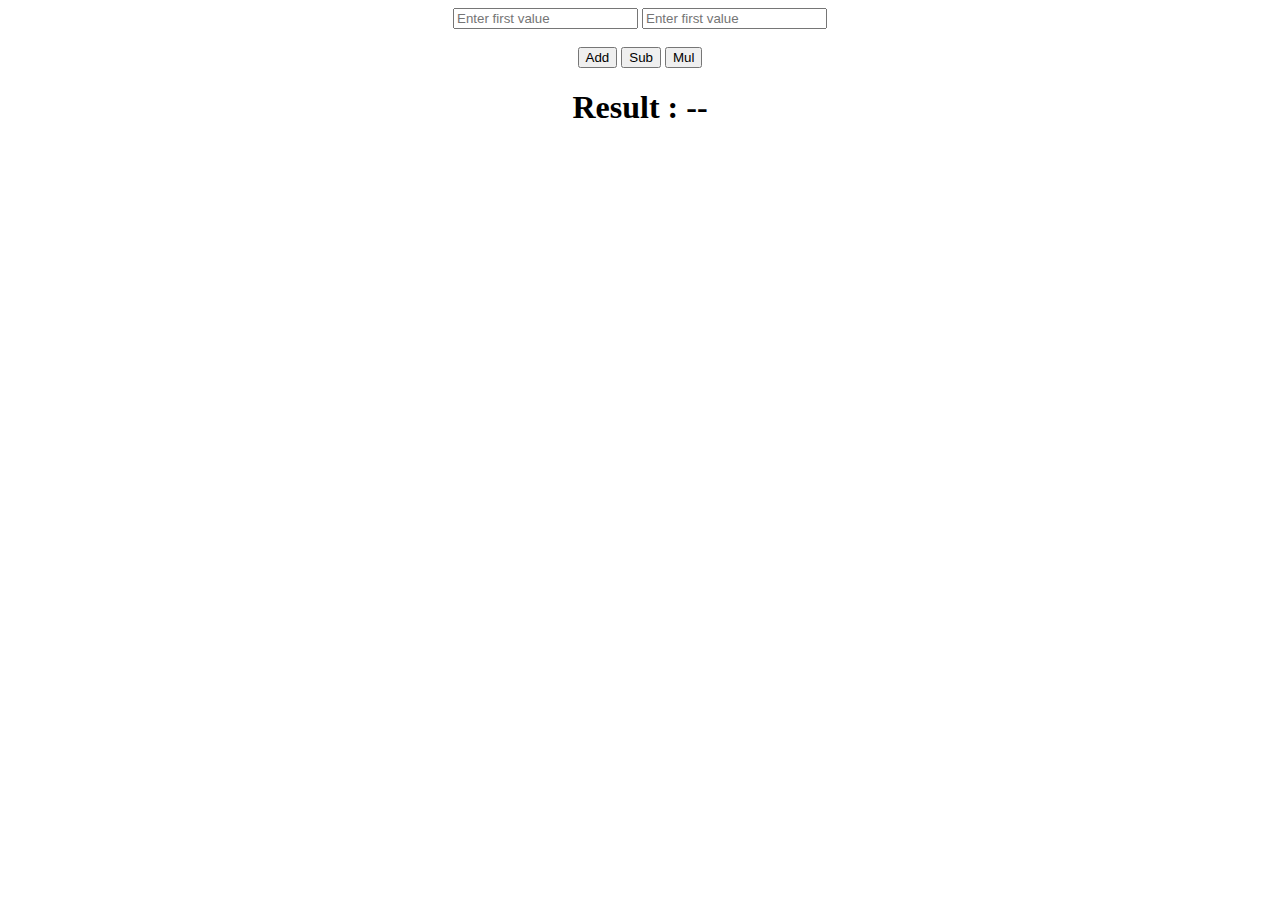
<file: callBacks/index.html>
<!DOCTYPE html>
<html lang="en">
<head>
    <meta charset="UTF-8">
    <meta name="viewport" content="width=device-width, initial-scale=1.0">
    <title>Document</title>
</head>
<body>
    <center>
        <input type="text" name="" id="first" placeholder="Enter first value">
        <input type="text" name="" id="second" placeholder="Enter first value">
        <br><br>
        <button id="add">Add</button>
        <button id="sub">Sub</button>
        <button id="mul">Mul</button>
        <h1 id="heading">Result : --</h1>
    </center>
    <script src="script.js"></script>
</body>
</html>
</file>
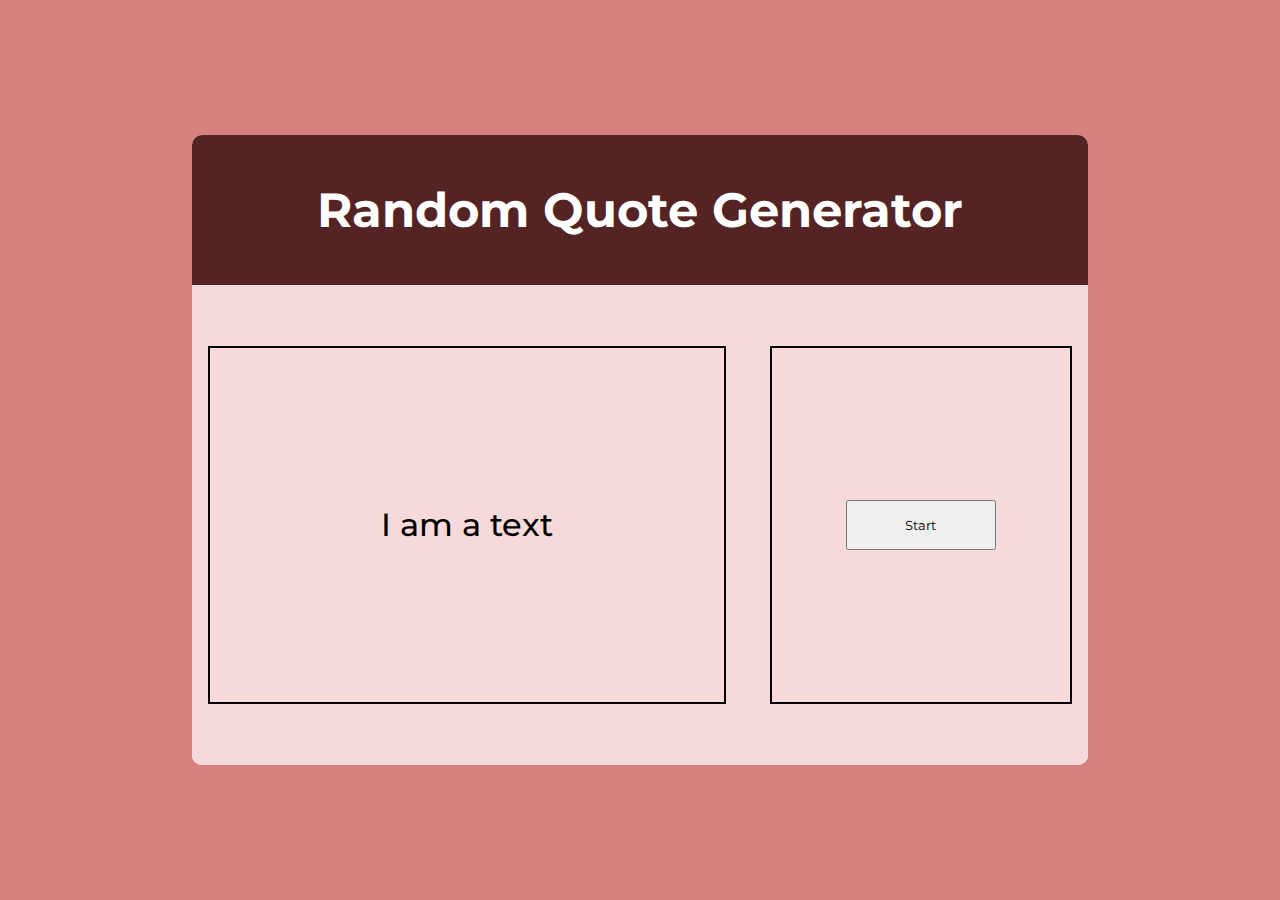
<file: Fetch/index.html>
<!DOCTYPE html>
<html lang="en">
<head>
    <meta charset="UTF-8">
    <meta name="viewport" content="width=device-width, initial-scale=1.0">
    <title>Document</title>
    <link rel="stylesheet" href="style.css">
    <link rel="preconnect" href="https://fonts.googleapis.com">
<link rel="preconnect" href="https://fonts.gstatic.com" crossorigin>
<link href="https://fonts.googleapis.com/css2?family=Montserrat:ital,wght@0,100..900;1,100..900&display=swap" rel="stylesheet">
</head>
<body>
    <div id="screen">
        <div id="card">
            <div id="top-design">Random Quote Generator</div>
            <div id="bottom-design">
                <div id="text-area">I am a text</div>
                <div id="button-area">
                    <button id="start">Start</button>
                </div>
            </div>
        </div>
    </div>
    <script src="script.js"></script>
</body>
</html>
</file>
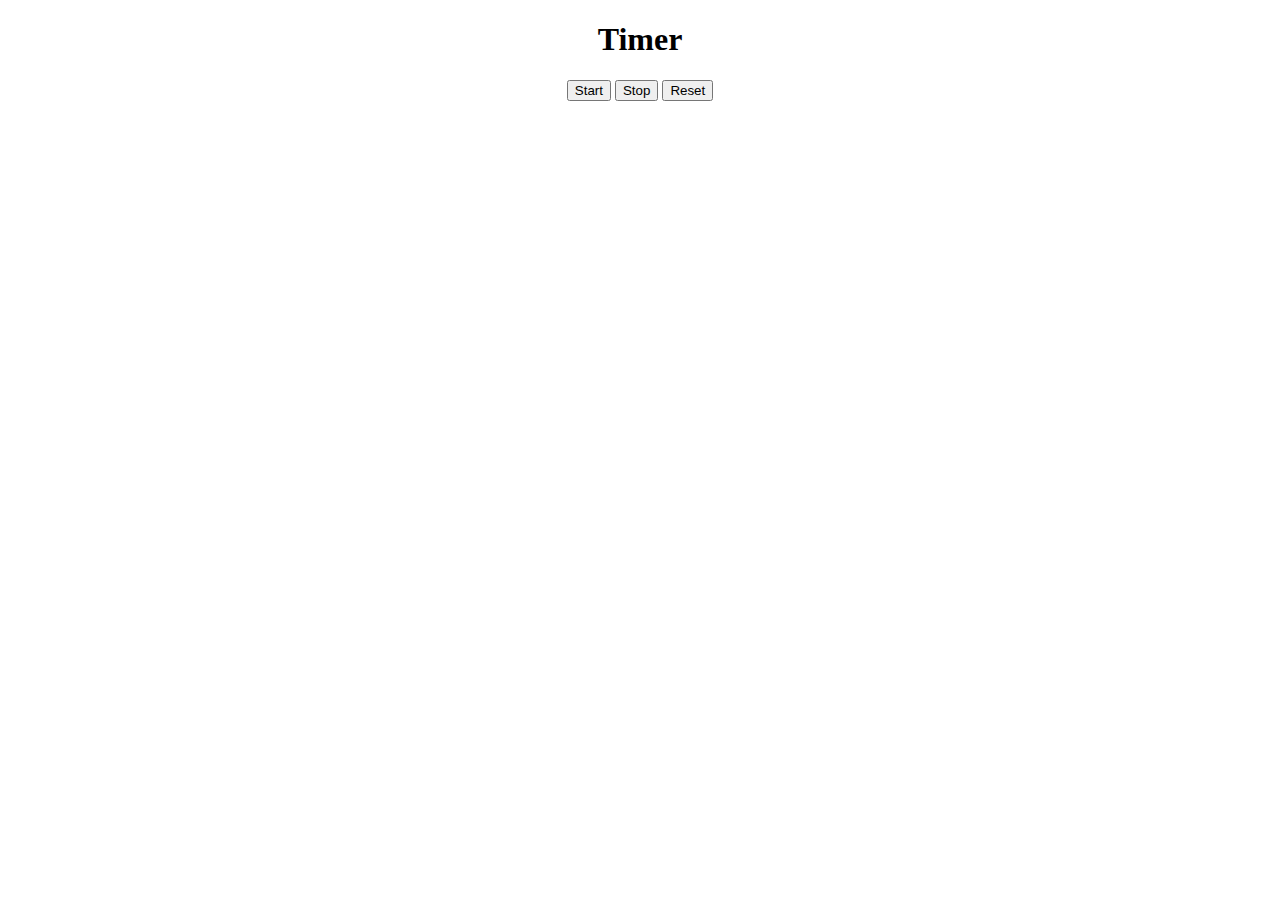
<file: setInterval/index.html>
<!DOCTYPE html>
<html lang="en">
<head>
    <meta charset="UTF-8">
    <meta name="viewport" content="width=device-width, initial-scale=1.0">
    <title>Document</title>
</head>
<body>
    <center>
        <h1 id="heading">Timer</h1>
        <button id="start">Start</button>
        <button id="stop">Stop</button>
        <button id="reset">Reset</button>
    </center>
    <script src="script.js"></script>
</body>
</html>
</file>
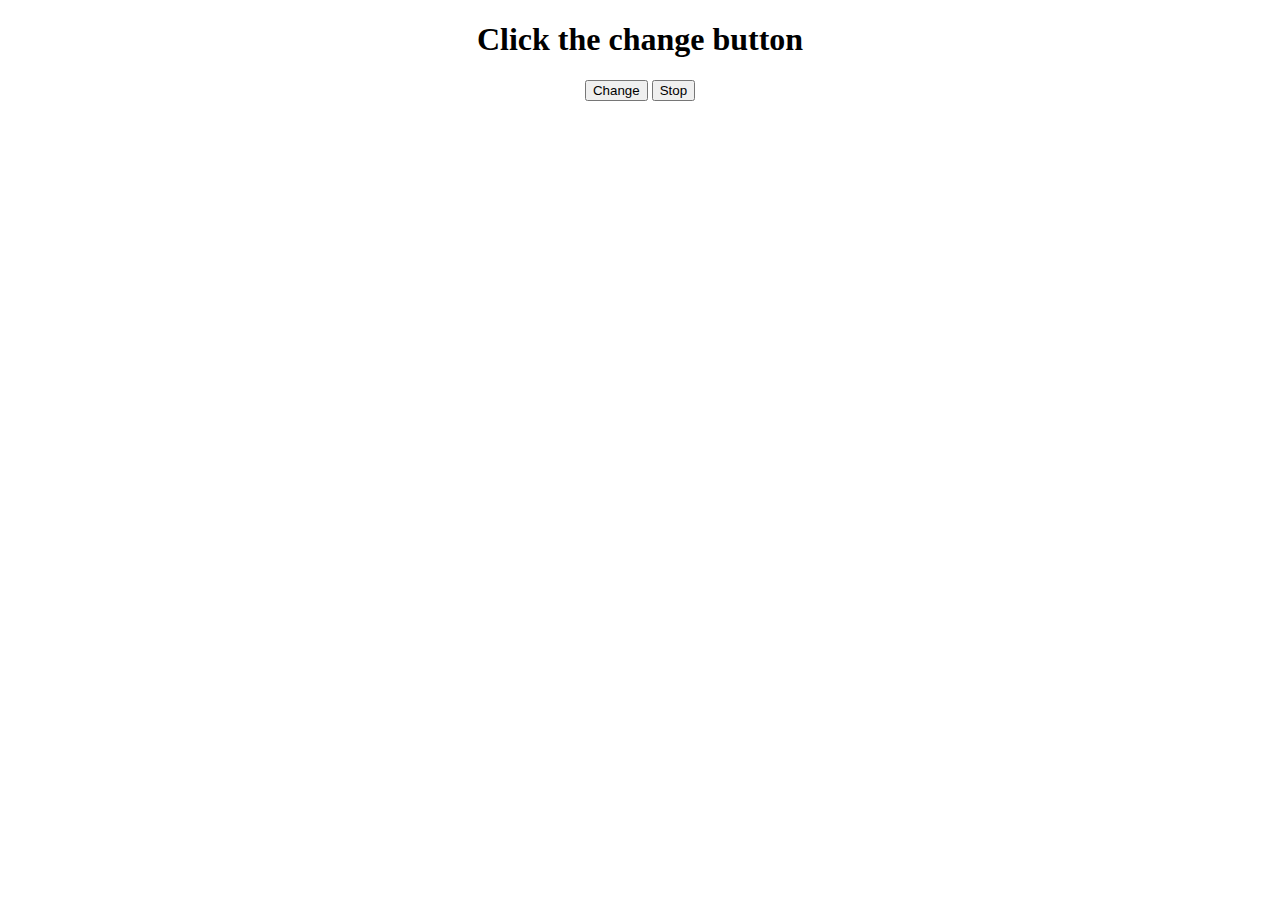
<file: setTimeout/index.html>
<!DOCTYPE html>
<html lang="en">
<head>
    <meta charset="UTF-8">
    <meta name="viewport" content="width=device-width, initial-scale=1.0">
    <title>Document</title>
</head>
<body>
    <center>
        <h1 id="heading">Click the change button</h1>
        <button id="change">Change</button>
        <button id="stop">Stop</button>
    </center>
    <script src="script.js"></script>
</body>
</html>
</file>
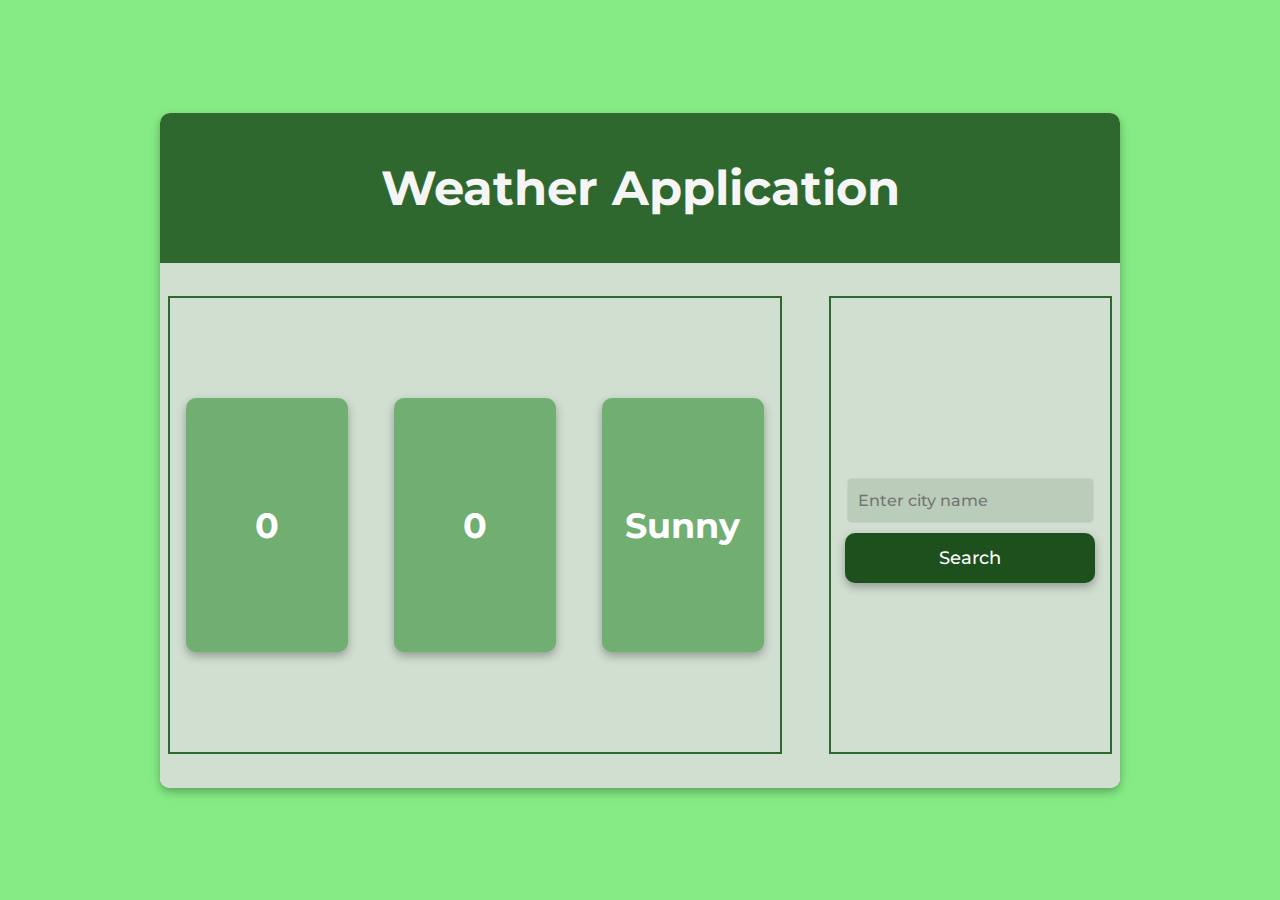
<file: Weather_app/index.html>
<!DOCTYPE html>
<html lang="en">
<head>
    <meta charset="UTF-8" />
    <meta name="viewport" content="width=device-width, initial-scale=1.0" />
    <title>Document</title>
    <link rel="stylesheet" href="style.css" />
    <link rel="preconnect" href="https://fonts.googleapis.com">
<link rel="preconnect" href="https://fonts.gstatic.com" crossorigin>
<link href="https://fonts.googleapis.com/css2?family=Montserrat:ital,wght@0,100..900;1,100..900&display=swap" rel="stylesheet">
</head>
<body>
    <div id="screen">
        <div id="card">
            <div id="top-design">Weather Application</div>
            <div id="bottom-design">
                <div id="content-area">
                    <div class="details-card" id="celcius">0</div>
                    <div class="details-card" id="temp_f">0</div>
                    <div class="details-card" id="condition">Sunny</div>
                </div>
                <div id="search-area">
                    <h3 id="cityInfo" style="color: black;"></h3>
                    <input type="text" id="search-field" placeholder="Enter city name">
                    <button id="submit">Search</button>
                </div>
            </div>
        </div>
    </div>
    <script src="script.js"></script>
</body>
</html>
</file>
<file: Fetch/style.css>
*{
    margin: 0;
    padding: 0;
    box-sizing: border-box;
    font-family: "Montserrat", sans-serif;

}
html, body{
    height: 100%;
    width: 100%;
}

#screen{
    height: 100%;
    width: 100%;
    display: flex;
    justify-content: center;
    align-items: center;
    background-color: rgb(214, 128, 128);
}

#card{
    height: 70vh;
    width: 70vw;
    overflow: hidden;
    background-color: white;
    border-radius: 10px;
}

#top-design{
    display: flex;
    justify-content: center;
    align-items: center;
    color: white;
    font-size: 3rem;
    font-weight: bold;
    height: 150px;
    width: 100%;
    background-color: rgb(84, 36, 36);
}

#bottom-design{
    height: calc(100% - 150px);
    width: 100%;
    background-color: #f6dada;
    display: flex;
    padding: 1rem;
    justify-content: space-between;
    align-items: center;
}

#text-area{
    height: 80%;
    width: 60%;
    border: 2px solid black;
    display: flex;
    justify-content: center;
    align-items: center;
    font-size: 2rem;
    font-weight: 500;
}
#button-area{
    height: 80%;
    width: 35%;
    border: 2px solid black;
    display: flex;
    justify-content: center;
    align-items: center;
}
button{
    height: 50px;
    width: 150px;
}
</file>
<file: Weather_app/style.css>
*{
    margin: 0;
    padding: 0;
    box-sizing: border-box;
    font-family: "Montserrat", system-ui;

}
body, html{
    height: 100%;
    width: 100%;
}
#screen{
    height: 100%;
    width: 100%;
    background-color: rgb(133, 236, 133);
    display: flex;
    align-items: center;
    justify-content: center;
}

#card{
    height: 75vh;
    width: 75vw;
    background-color: white;
    border-radius: 10px;
    box-shadow: 0 4px 10px rgba(0,0,0,0.3);
    overflow: hidden;
}

#top-design{
    height: 150px;
    background-color: rgb(46, 104, 46);
    display: flex;
    justify-content: center;
    align-items: center;
    color: whitesmoke;
    font-size: 3rem;
    font-weight: 700;
}

#bottom-design{
    height: calc(100% - 150px);
    background-color: rgb(209, 223, 209);
    width: 100%;
    padding: 0.5rem;
    display: flex;
    align-items: center;
    justify-content: space-between;
}

#content-area{
    height: 90%;
    width: 65%;
    border: 2px solid rgb(46, 104, 46);
    display: flex;
    justify-content: space-between;
    align-items: center;
    padding: 1rem;
}

#search-area{
    height: 90%;
    width: 30%;
    border: 2px solid rgb(46, 104, 46);
    display: flex;
    flex-direction: column;
    justify-content: center;
    align-items: center;
    gap: 10px;
    padding: 1rem;
}

#search-field {
    border: 1px solid #ccc;
    height: 45px;
    border-radius: 5px;
    background-color: rgba(93, 135, 93, 0.2);
    color: black;
    font-weight: 500;
    padding: 10px;
    width: 100%;
    box-sizing: border-box;
    font-size: 16px;
    outline: none;
}


#search-field:focus {
    border-color: rgb(93, 135, 93);
    box-shadow: 0 0 5px rgba(93, 135, 93, 0.3);
}

#submit{
    height: 50px;
    width: 250px;
    border: none;
    border-radius: 10px;
    background-color: rgb(29, 80, 29);
    color: white;
    font-size: 1.1rem;
    font-weight: 500;
    box-shadow: 0 4px 10px rgba(0,0,0,0.3);
}

.details-card{
    height: 60%;
    width: 28%;
    background-color: rgb(113, 174, 113);
    border-radius: 10px;
    box-shadow: 0 4px 10px rgba(0,0,0,0.3);
    /* border: 2px solid black; */
    display: flex;
    justify-content: center;
    align-items: center;
    color: white;
    font-size: 35px;
    font-weight: bold;
}
</file>
